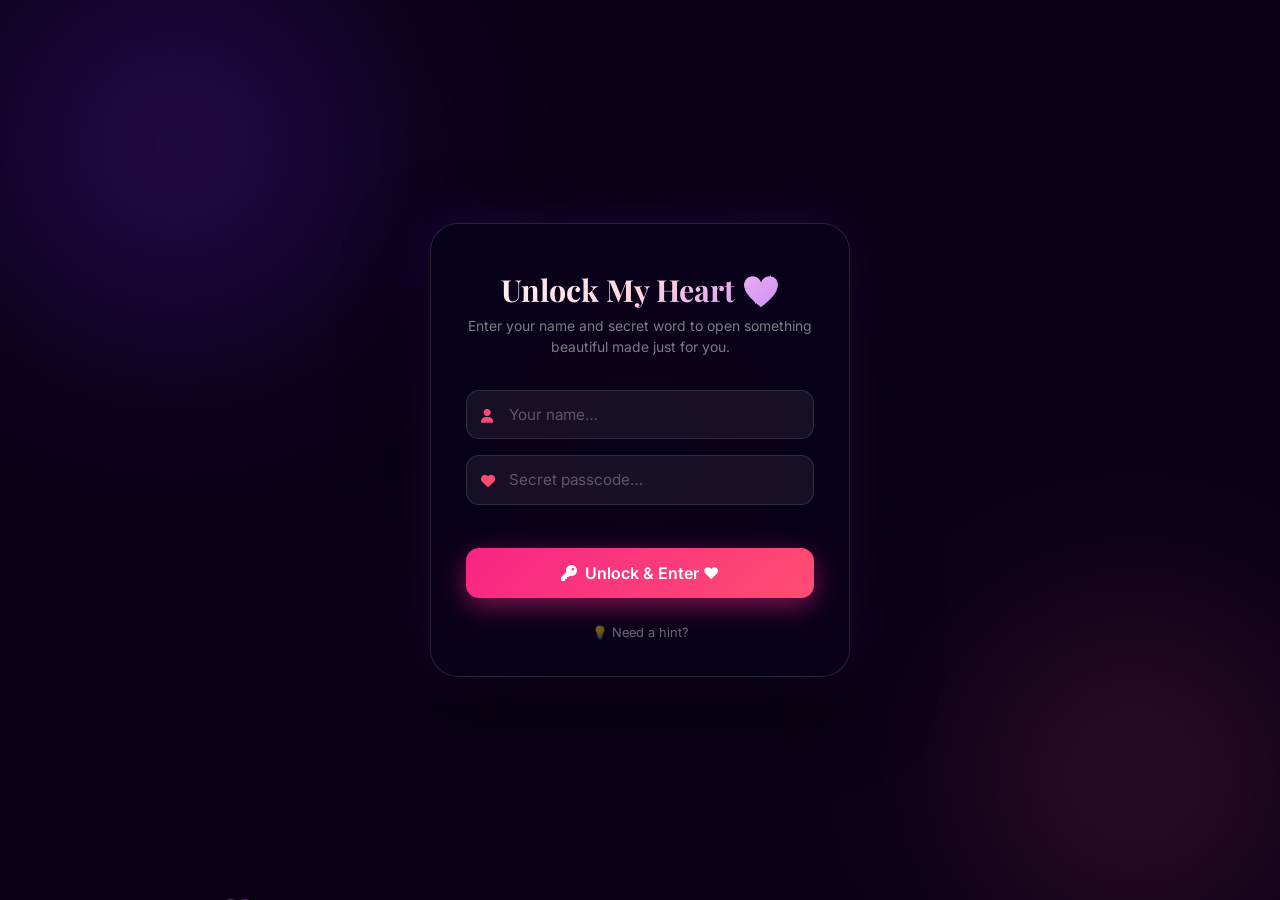
<file: index.html>
<!DOCTYPE html>
<html lang="en">
<head>
    <meta charset="UTF-8">
    <meta name="viewport" content="width=device-width, initial-scale=1.0">
    <title>Unlock My Heart 🔒</title>
    <link href="https://fonts.googleapis.com/css2?family=Playfair+Display:ital,wght@0,400;0,700;1,400&family=Inter:wght@300;400;500;600&display=swap" rel="stylesheet">
    <link rel="stylesheet" href="https://cdnjs.cloudflare.com/ajax/libs/font-awesome/6.5.0/css/all.min.css">
    <style>
    *, *::before, *::after { box-sizing: border-box; margin: 0; padding: 0; }
    :root {
        --rose: #ff4b72; --gold: #ffd166; --purple: #7b2ff7;
        --bg: #0a0118; --border: rgba(255,255,255,0.13);
        --skin: #fde6b8; --skin2: #f4b97a;
        --hair: #4a1d96; --hair2: #7c3aed;
        --body-col: #7c3aed; --body2: #5b21b6;
    }
    html, body { height:100%; overflow:hidden; background:var(--bg); font-family:'Inter',sans-serif; color:white; }
    #bgCanvas { position:fixed; inset:0; z-index:0; }
    .bg-glow { position:fixed; border-radius:50%; filter:blur(90px); z-index:0; pointer-events:none; }
    .g1 { width:550px;height:550px; background:radial-gradient(circle,rgba(123,47,247,.3),transparent 70%); top:-130px;left:-100px; animation:gd1 9s ease-in-out infinite; }
    .g2 { width:450px;height:450px; background:radial-gradient(circle,rgba(255,75,114,.25),transparent 70%); bottom:-100px;right:-80px; animation:gd2 11s ease-in-out infinite; }
    .g3 { width:300px;height:300px; background:radial-gradient(circle,rgba(255,209,102,.12),transparent 70%); top:50%;left:50%;transform:translate(-50%,-50%); animation:gp 5s ease-in-out infinite; }
    @keyframes gd1{0%,100%{transform:translate(0,0);}50%{transform:translate(38px,30px);}}
    @keyframes gd2{0%,100%{transform:translate(0,0);}50%{transform:translate(-32px,-24px);}}
    @keyframes gp{0%,100%{opacity:.5;transform:translate(-50%,-50%)scale(1);}50%{opacity:1;transform:translate(-50%,-50%)scale(1.3);}}

    /* =========== LOGIN PAGE =========== */
    #page { position:relative;z-index:10;min-height:100vh;display:flex;align-items:center;justify-content:center;padding:1rem; }
    .lcard {
        width:100%;max-width:420px;
        background:rgba(10,2,26,.85);border:1px solid var(--border);border-radius:28px;
        padding:2.8rem 2.2rem 2.2rem;
        box-shadow:0 28px 80px rgba(0,0,0,.7),0 0 50px rgba(123,47,247,.2);
        backdrop-filter:blur(22px);animation:cardBreath 5s ease-in-out infinite;
    }
    @keyframes cardBreath{0%,100%{box-shadow:0 28px 80px rgba(0,0,0,.7),0 0 50px rgba(123,47,247,.2);}50%{box-shadow:0 28px 80px rgba(0,0,0,.7),0 0 80px rgba(255,75,114,.22);}}
    @keyframes cardShake{0%,100%{transform:translateX(0);}18%,54%{transform:translateX(-10px);}36%,72%{transform:translateX(10px);}}
    .lcard.shake { animation:cardShake .42s ease; }
    .card-title { font-family:'Playfair Display',serif;font-size:1.9rem;text-align:center;margin-bottom:.4rem;
        background:linear-gradient(135deg,#fff4f8,#ffd6e0,#c77dff);-webkit-background-clip:text;-webkit-text-fill-color:transparent;background-clip:text; }
    .card-sub { font-size:.87rem;color:rgba(255,255,255,.48);text-align:center;margin-bottom:2rem;line-height:1.5; }
    .field { position:relative;margin-bottom:1rem; }
    .field-ico { position:absolute;left:15px;top:50%;transform:translateY(-50%);color:var(--rose);font-size:.88rem;pointer-events:none; }
    .field input { width:100%;padding:.88rem 1rem .88rem 2.6rem;background:rgba(255,255,255,.06);border:1px solid rgba(255,255,255,.11);border-radius:13px;color:white;font-size:.95rem;font-family:'Inter',sans-serif;outline:none;transition:all .3s; }
    .field input::placeholder{color:rgba(255,255,255,.3);}
    .field input:focus{border-color:var(--rose);background:rgba(255,75,114,.08);box-shadow:0 0 18px rgba(255,75,114,.25);}
    .err-msg{color:#ff7597;font-size:.78rem;min-height:1.1rem;margin-bottom:.6rem;padding-left:4px;}
    .sub-btn { width:100%;padding:.95rem;border-radius:13px;border:none;background:linear-gradient(135deg,#f72585,#ff4b72,#c77dff);background-size:200%;animation:btnGrad 4s ease infinite;color:white;font-size:1rem;font-weight:600;font-family:'Inter',sans-serif;cursor:pointer;box-shadow:0 8px 26px rgba(247,37,133,.48);transition:all .3s;display:flex;align-items:center;justify-content:center;gap:.5rem; }
    @keyframes btnGrad{0%,100%{background-position:0% 50%;}50%{background-position:100% 50%;}}
    .sub-btn:hover:not(:disabled){transform:translateY(-2px);box-shadow:0 14px 38px rgba(247,37,133,.6);}
    .sub-btn:disabled{opacity:.65;cursor:not-allowed;transform:none;}
    .hint-row{text-align:center;margin-top:1.4rem;}
    .hint-toggle{background:none;border:none;color:rgba(255,255,255,.4);font-size:.8rem;cursor:pointer;font-family:'Inter',sans-serif;transition:color .25s;}
    .hint-toggle:hover{color:var(--gold);}
    .hint-txt{display:none;margin-top:.4rem;color:var(--gold);font-size:.84rem;animation:fadeUp .35s ease;}
    .hint-txt.show{display:block;}
    @keyframes fadeUp{from{opacity:0;transform:translateY(-5px);}to{opacity:1;transform:translateY(0);}}

    /* ============================================================
       ANIMATION OVERLAY
    ============================================================ */
    #animOv {
        position:fixed;inset:0;z-index:9000;
        background:radial-gradient(ellipse at center,#1c0542 0%,#060015 100%);
        opacity:0;pointer-events:none;transition:opacity .55s ease;
        overflow:hidden;
    }
    #animOv.active{opacity:1;pointer-events:all;}

    /* Stars */
    .star{position:absolute;background:white;border-radius:50%;animation:twink var(--d) ease-in-out var(--delay,0s) infinite;}
    @keyframes twink{0%,100%{opacity:.12;transform:scale(1);}50%{opacity:1;transform:scale(1.6);}}

    /* Floor glow */
    #floorGlow {
        position:absolute;bottom:4%;left:50%;transform:translateX(-50%);
        width:320px;height:30px;
        background:radial-gradient(ellipse,rgba(199,125,255,.4),transparent 70%);
        filter:blur(6px);
        opacity:0;transition:opacity .8s ease;
    }
    #animOv.active #floorGlow { opacity:1; }

    /* Step label */
    #stepLbl {
        position:absolute;top:4%;width:90%;text-align:center;
        font-family:'Playfair Display',serif;font-style:italic;font-size:1.05rem;
        color:rgba(255,255,255,.55);letter-spacing:.06em;
        opacity:0;transition:opacity .4s ease;
    }
    #stepLbl.vis{opacity:1;}

    /* ============================================================
       BIG TOY / DOLL  — absolutely centered
    ============================================================ */
    #dollWrap {
        position:absolute;
        left:50%; top:52%;
        transform:translate(-50%, 200vh) scale(0.82);
        transition:transform 1.1s cubic-bezier(0.34,1.56,0.64,1);
        transform-origin:bottom center;
        display:flex;flex-direction:column;align-items:center;
        z-index:5;
    }
    #dollWrap.entered  { transform:translate(-50%,-52%) scale(0.82); }
    #dollWrap.idle     { animation:dollIdle 2.8s ease-in-out infinite; }
    @keyframes dollIdle{
        0%,100%{transform:translate(-50%,-52%) scale(0.82) rotate(-.6deg);}
        50%{transform:translate(-50%,calc(-52% - 14px)) scale(0.82) rotate(.6deg);}
    }
    #dollWrap.excited  { animation:dollExcited .5s ease-in-out 3; }
    @keyframes dollExcited{
        0%,100%{transform:translate(-50%,-52%) scale(0.82);}
        50%{transform:translate(-50%,calc(-52% - 22px)) scale(0.86);}
    }
    #dollWrap.notice   { animation:dollNotice .65s ease forwards; }
    @keyframes dollNotice{
        0%{transform:translate(-50%,-52%) scale(0.82);}
        40%{transform:translate(-50%,calc(-52% - 26px)) scale(0.82) rotate(3deg);}
        100%{transform:translate(-50%,calc(-52% - 10px)) scale(0.82);}
    }
    #dollWrap.happy    { animation:dollHappy 2s ease-in-out infinite; }
    @keyframes dollHappy{
        0%,100%{transform:translate(-50%,calc(-52% - 10px)) scale(0.82);}
        25%{transform:translate(-50%,calc(-52% - 24px)) scale(0.85) rotate(2deg);}
        75%{transform:translate(-50%,calc(-52% - 6px)) scale(0.8) rotate(-1.5deg);}
    }
    #dollWrap.exit {
        transform:translate(-50%, 200vh) scale(0.82) !important;
        opacity:0 !important;
        transition:transform .9s cubic-bezier(.4,0,.6,1), opacity .7s ease !important;
    }

    /* --- HAIR --- */
    .d-hair {
        width:130px;height:72px;
        background:linear-gradient(160deg,var(--hair),var(--hair2));
        border-radius:50% 50% 0 0;
        position:relative;z-index:1;
        box-shadow:0 -4px 20px rgba(124,58,237,.5);
    }
    .d-bang{position:absolute;background:linear-gradient(135deg,#3b0f6e,#8b5cf6);border-radius:50%;}
    .d-bang:nth-child(1){width:34px;height:44px;top:12px;left:-6px;transform:rotate(-12deg);}
    .d-bang:nth-child(2){width:28px;height:40px;top:16px;left:24px;transform:rotate(-4deg);}
    .d-bang:nth-child(3){width:32px;height:46px;top:8px;left:52px;transform:rotate(4deg);}
    .d-bang:nth-child(4){width:28px;height:42px;top:14px;left:82px;transform:rotate(11deg);}
    .d-bang:nth-child(5){width:22px;height:34px;top:18px;left:108px;transform:rotate(16deg);}
    .d-side{position:absolute;background:linear-gradient(135deg,#3b0f6e,#8b5cf6);border-radius:0 0 60% 60%;}
    .d-side.L{width:24px;height:55px;top:44px;left:-14px;transform:rotate(-8deg);}
    .d-side.R{width:24px;height:55px;top:44px;right:-14px;transform:rotate(8deg);}
    /* hair accessories - sparkle pins */
    .hair-pin{position:absolute;font-size:1rem;top:8px;animation:pinSpin 3s linear infinite;}
    .hair-pin.p1{left:18px;animation-delay:0s;}
    .hair-pin.p2{right:18px;animation-delay:1.5s;}
    @keyframes pinSpin{0%,100%{transform:scale(1) rotate(0deg);}50%{transform:scale(1.4) rotate(180deg);}}

    /* --- HEAD --- */
    .d-head {
        width:130px;height:140px;
        background:linear-gradient(160deg,var(--skin),var(--skin2));
        border-radius:65px 65px 58px 58px;
        position:relative;margin-top:-28px;z-index:2;
        box-shadow:0 12px 32px rgba(244,185,122,.4),inset -6px -8px 18px rgba(200,130,50,.22);
    }
    .d-ear{position:absolute;top:42px;width:22px;height:30px;background:linear-gradient(var(--skin),var(--skin2));border-radius:50%;z-index:1;}
    .d-ear.L{left:-11px;} .d-ear.R{right:-11px;}
    .d-ear-inner{width:10px;height:16px;background:rgba(200,130,50,.25);border-radius:50%;position:absolute;top:6px;left:5px;}

    /* --- EYES --- */
    .d-eye-wrap{position:absolute;top:48px;display:flex;align-items:center;justify-content:center;flex-direction:column;gap:2px;}
    .d-eye-wrap.L{left:18px;} .d-eye-wrap.R{right:18px;}
    .d-eyebrow{width:28px;height:5px;background:#3b0f6e;border-radius:3px;margin-bottom:3px;transition:transform .3s;}
    #dollWrap.excited .d-eyebrow, #dollWrap.happy .d-eyebrow{transform:translateY(-3px) rotate(0deg);}
    .d-eye-white{width:30px;height:30px;background:white;border-radius:50%;position:relative;box-shadow:inset 0 3px 6px rgba(0,0,0,.1);transition:all .3s;}
    .d-pupil{width:16px;height:18px;background:radial-gradient(circle at 35% 35%,#8b5cf6,#1a0350);border-radius:50%;position:absolute;top:5px;left:6px;transition:all .3s;}
    .d-shine1{width:6px;height:6px;background:white;border-radius:50%;position:absolute;top:3px;left:7px;}
    .d-shine2{width:3px;height:3px;background:rgba(255,255,255,.7);border-radius:50%;position:absolute;top:11px;left:4px;}
    .d-lid{position:absolute;top:0;left:0;width:100%;height:0;background:linear-gradient(160deg,var(--skin),var(--skin2));border-radius:50%;transition:height .07s ease;z-index:5;}
    .d-eye-wrap.blink .d-lid{height:100%;}
    #dollWrap.happy .d-eye-white{border-radius:50% 50% 0 0;transform:scaleY(.45);}
    #dollWrap.happy .d-pupil{top:1px;}
    .d-eye-star{position:absolute;top:-12px;right:-4px;font-size:1rem;opacity:0;transition:opacity .4s;}
    #dollWrap.happy .d-eye-star{opacity:1;animation:eSpin 1.1s linear infinite;}
    @keyframes eSpin{to{transform:rotate(360deg) scale(1.3);}}
    /* Lashes */
    .d-lash{position:absolute;top:-2px;width:3px;height:7px;background:#2c1654;border-radius:2px;transform-origin:bottom center;}
    .d-lash:nth-child(1){left:4px;transform:rotate(-20deg);}
    .d-lash:nth-child(2){left:9px;transform:rotate(-8deg);}
    .d-lash:nth-child(3){left:16px;transform:rotate(0deg);}
    .d-lash:nth-child(4){left:22px;transform:rotate(8deg);}
    .d-lash:nth-child(5){left:26px;transform:rotate(18deg);}

    /* --- CHEEKS --- */
    .d-cheek{position:absolute;width:28px;height:18px;background:rgba(255,100,120,.3);border-radius:50%;top:85px;transition:all .4s;}
    .d-cheek.L{left:6px;} .d-cheek.R{right:6px;}
    #dollWrap.happy .d-cheek{background:rgba(255,100,120,.6);width:32px;height:20px;}
    #dollWrap.excited .d-cheek{background:rgba(255,100,120,.5);}

    /* --- NOSE --- */
    .d-nose{position:absolute;bottom:46px;left:50%;transform:translateX(-50%);width:12px;height:8px;border-bottom:3px solid rgba(180,110,60,.4);border-radius:0 0 50% 50%;}

    /* --- MOUTH --- */
    .d-mouth{position:absolute;bottom:22px;left:50%;transform:translateX(-50%);width:30px;height:16px;border:3px solid rgba(180,80,60,.65);border-top:none;border-radius:0 0 28px 28px;transition:all .4s ease;}
    #dollWrap.happy .d-mouth{width:46px;height:24px;bottom:16px;border-color:#c0392b;}
    #dollWrap.excited .d-mouth{width:38px;height:20px;}
    /* little teeth */
    .d-tooth{display:none;position:absolute;bottom:-2px;left:50%;transform:translateX(-50%);width:20px;height:8px;background:white;border-radius:0 0 6px 6px;}
    #dollWrap.happy .d-tooth{display:block;}

    /* --- NECK --- */
    .d-neck{width:34px;height:18px;background:linear-gradient(var(--skin2),#e8a060);margin:-4px auto 0;border-radius:0 0 10px 10px;}

    /* --- BODY --- */
    .d-body {
        width:140px;height:155px;
        background:linear-gradient(155deg,var(--body-col),var(--body2));
        border-radius:70px 70px 52px 52px;
        position:relative;margin-top:-8px;
        box-shadow:0 14px 38px rgba(92,33,182,.55),inset 0 3px 10px rgba(255,255,255,.12);
        display:flex;align-items:center;justify-content:center;overflow:visible;
    }
    .d-collar{position:absolute;top:0;left:50%;transform:translateX(-50%);width:42px;height:22px;background:linear-gradient(160deg,#a855f7,#7c3aed);border-radius:0 0 50% 50%;border-bottom:2px solid rgba(255,255,255,.2);}
    /* shirt detail stripes */
    .d-stripe{position:absolute;width:90%;height:2px;background:rgba(255,255,255,.08);border-radius:2px;}
    .d-stripe:nth-child(2){top:45px;}
    .d-stripe:nth-child(3){top:68px;}
    .d-stripe:nth-child(4){top:91px;}
    /* bow / accessory */
    .d-bow{position:absolute;top:28px;left:50%;transform:translateX(-50%);font-size:1.4rem;}

    /* CHEST DOORS */
    .d-door{position:absolute;top:16px;width:70px;height:105px;z-index:2;transition:transform .75s cubic-bezier(.4,0,.2,1);}
    .d-door.L{left:0;background:linear-gradient(155deg,#6d28d9,#4c1d95);border-radius:0 0 0 30px;transform-origin:left center;border-right:1px solid rgba(255,255,255,.15);}
    .d-door.R{right:0;background:linear-gradient(155deg,#6d28d9,#4c1d95);border-radius:0 0 30px 0;transform-origin:right center;border-left:1px solid rgba(255,255,255,.15);}
    /* door decorations */
    .d-door-star{position:absolute;font-size:.8rem;bottom:14px;left:50%;transform:translateX(-50%);opacity:.4;}
    #dollWrap.open .d-door.L{transform:rotateY(-85deg);}
    #dollWrap.open .d-door.R{transform:rotateY(85deg);}

    /* INNER CHEST */
    .d-inner{position:absolute;inset:16px 0 0 0;border-radius:0 0 52px 52px;z-index:1;
        background:radial-gradient(circle,rgba(255,75,114,0),rgba(255,75,114,0));
        transition:background .9s ease .35s;}
    #dollWrap.open .d-inner{background:radial-gradient(circle,rgba(255,140,170,.5) 0%,rgba(255,75,114,.2) 55%,transparent 80%);}

    /* HEART INSIDE CHEST */
    .d-chest-heart{
        position:absolute;top:60px;left:50%;transform:translateX(-50%);
        font-size:0;z-index:3;opacity:0;
        filter:drop-shadow(0 0 22px #ff4b72) drop-shadow(0 0 40px #ff7597);
        transition:font-size .7s cubic-bezier(0.175,.885,.32,1.275) .4s,
                   opacity .6s ease .4s, top .7s ease .4s;
    }
    #dollWrap.open .d-chest-heart{font-size:3.5rem;opacity:1;top:36px;}
    /* heart blink */
    #dollWrap.heartblink .d-chest-heart{animation:hBlink 1.3s ease-in-out 3;}
    @keyframes hBlink{
        0%,100%{filter:drop-shadow(0 0 22px #ff4b72);transform:translateX(-50%) scale(1);}
        50%{filter:drop-shadow(0 0 60px #ff0044) drop-shadow(0 0 100px #ff4b72) drop-shadow(0 0 140px #ff9999);transform:translateX(-50%) scale(1.35);}
    }

    /* ARMS — 3-part: upper + forearm + hand */
    .d-arm-wrap{position:absolute;top:14px;}
    .d-arm-wrap.L{left:-30px;} .d-arm-wrap.R{right:-30px;}
    .d-upper{width:28px;height:62px;border-radius:14px;background:linear-gradient(160deg,var(--body-col),var(--body2));position:absolute;top:0;left:2px;transform-origin:top center;transition:transform .65s cubic-bezier(.4,0,.2,1);}
    .d-fore{width:24px;height:48px;border-radius:12px;background:linear-gradient(160deg,var(--skin),var(--skin2));position:absolute;top:55px;left:5px;transform-origin:top center;transition:transform .65s cubic-bezier(.4,0,.2,1);}
    .d-hand{width:30px;height:30px;background:radial-gradient(circle,var(--skin),var(--skin2));border-radius:50%;position:absolute;bottom:-12px;left:-2px;box-shadow:0 4px 8px rgba(0,0,0,.2);}
    /* fingers */
    .d-finger{position:absolute;width:7px;height:14px;background:linear-gradient(var(--skin),var(--skin2));border-radius:4px;bottom:22px;}
    .d-finger:nth-child(1){left:2px;height:12px;transform:rotate(-12deg);}
    .d-finger:nth-child(2){left:9px;height:14px;transform:rotate(-4deg);}
    .d-finger:nth-child(3){left:16px;height:15px;transform:rotate(2deg);}
    .d-finger:nth-child(4){left:23px;height:12px;transform:rotate(10deg);}
    /* idle angles */
    .d-arm-wrap.L .d-upper{transform:rotate(-12deg);}
    .d-arm-wrap.R .d-upper{transform:rotate(12deg);}
    /* notice - hands to chest */
    #dollWrap.notice .d-arm-wrap.L .d-upper{transform:rotate(40deg);}
    #dollWrap.notice .d-arm-wrap.R .d-upper{transform:rotate(-40deg);}
    #dollWrap.notice .d-arm-wrap.L .d-fore{transform:rotate(-25deg);}
    #dollWrap.notice .d-arm-wrap.R .d-fore{transform:rotate(25deg);}
    /* open - arms spread wide + up */
    #dollWrap.open .d-arm-wrap.L .d-upper{transform:rotate(-55deg) translateY(-5px);}
    #dollWrap.open .d-arm-wrap.R .d-upper{transform:rotate(55deg) translateY(-5px);}
    #dollWrap.open .d-arm-wrap.L .d-fore{transform:rotate(22deg);}
    #dollWrap.open .d-arm-wrap.R .d-fore{transform:rotate(-22deg);}
    /* excited - arms up high */
    #dollWrap.excited .d-arm-wrap.L .d-upper{transform:rotate(-70deg);}
    #dollWrap.excited .d-arm-wrap.R .d-upper{transform:rotate(70deg);}
    /* happy wave - right arm */
    #dollWrap.happy .d-arm-wrap.R .d-upper{animation:waveUp .6s ease-in-out infinite alternate;}
    #dollWrap.happy .d-arm-wrap.L .d-upper{transform:rotate(-40deg);}
    @keyframes waveUp{0%{transform:rotate(55deg) translateY(-5px);}100%{transform:rotate(15deg) translateY(-15px);}}

    /* LEGS */
    .d-legs{display:flex;gap:12px;margin-top:-5px;}
    .d-leg-wrap{display:flex;flex-direction:column;align-items:center;}
    .d-thigh{width:34px;height:52px;background:linear-gradient(160deg,#5b21b6,#4c1d95);border-radius:0 0 8px 8px;}
    .d-shin{width:28px;height:44px;background:linear-gradient(160deg,var(--skin),var(--skin2));border-radius:0 0 8px 8px;margin-top:-4px;}
    .d-shoe{width:44px;height:20px;background:linear-gradient(135deg,#1e0a3c,#3b0f6e);border-radius:50% 50% 50% 50%/30% 30% 70% 70%;margin-top:-3px;box-shadow:0 5px 12px rgba(0,0,0,.5);}
    .d-shoe-shine{width:14px;height:6px;background:rgba(255,255,255,.2);border-radius:50%;position:relative;top:4px;left:6px;}
    /* leg idle bob */
    #dollWrap.idle .d-leg-wrap:nth-child(1){animation:legBob1 2.8s ease-in-out infinite;}
    #dollWrap.idle .d-leg-wrap:nth-child(2){animation:legBob2 2.8s ease-in-out infinite;}
    @keyframes legBob1{0%,100%{transform:rotate(0deg);}50%{transform:rotate(2deg) translateY(2px);}}
    @keyframes legBob2{0%,100%{transform:rotate(0deg);}50%{transform:rotate(-2deg) translateY(2px);}}
    /* happy bouncing legs */
    #dollWrap.happy .d-leg-wrap:nth-child(1){animation:legHappy1 .5s ease-in-out infinite alternate;}
    #dollWrap.happy .d-leg-wrap:nth-child(2){animation:legHappy2 .5s ease-in-out infinite alternate .25s;}
    @keyframes legHappy1{0%{transform:rotate(-6deg) translateY(0);}100%{transform:rotate(0deg) translateY(-8px);}}
    @keyframes legHappy2{0%{transform:rotate(6deg) translateY(0);}100%{transform:rotate(0deg) translateY(-8px);}}

    /* ORBIT RINGS */
    .d-orbit{position:absolute;border-radius:50%;border:2px solid rgba(255,75,114,0);pointer-events:none;transition:all .8s ease;}
    .d-orbit.o1{width:250px;height:250px;top:50%;left:50%;transform:translate(-50%,-50%);}
    .d-orbit.o2{width:320px;height:320px;top:50%;left:50%;transform:translate(-50%,-50%);transition-delay:.12s;}
    .d-orbit.o3{width:390px;height:390px;top:50%;left:50%;transform:translate(-50%,-50%);transition-delay:.24s;}
    #dollWrap.open .d-orbit.o1{border-color:rgba(255,75,114,.5);box-shadow:0 0 30px rgba(255,75,114,.3);animation:orb1 4s linear infinite;}
    #dollWrap.open .d-orbit.o2{border-color:rgba(199,125,255,.35);box-shadow:0 0 25px rgba(199,125,255,.2);animation:orb2 6s linear infinite reverse;}
    #dollWrap.open .d-orbit.o3{border-color:rgba(255,209,102,.2);animation:orb1 9s linear infinite;}
    @keyframes orb1{to{transform:translate(-50%,-50%)rotate(360deg);}}
    @keyframes orb2{to{transform:translate(-50%,-50%)rotate(360deg);}}
    /* orbit dots */
.od{position:absolute;width:10px;height:10px;border-radius:50%;top:-5px;left:50%;transform:translateX(-50%);}

    /* ============================================================
       LOCK PANEL
    ============================================================ */
    #lockPanel {
        position:absolute;
        left:50%; top:50%;
        transform:translate(-50%, -40%) scale(.8);
        display:flex;flex-direction:column;align-items:center;gap:1.4rem;
        opacity:0;
        transition:opacity .7s ease,transform .7s cubic-bezier(0.34,1.56,.64,1);
        z-index:5;
    }
    #lockPanel.vis{opacity:1;transform:translate(-50%,-50%) scale(1);}

    .lock-circle {
        width:140px;height:140px;
        background:rgba(255,255,255,.07);border:3px solid rgba(255,75,114,.4);border-radius:50%;
        display:flex;align-items:center;justify-content:center;font-size:4rem;
        box-shadow:0 0 50px rgba(255,75,114,.45),inset 0 0 25px rgba(255,75,114,.12);
        position:relative;transition:all .6s ease;
    }
    /* rings around lock */
    .lock-ring{position:absolute;border-radius:50%;border:1.5px solid rgba(255,75,114,.25);animation:lockRingPulse 2s ease-in-out infinite;}
    .lock-ring.r1{width:170px;height:170px;animation-delay:0s;}
    .lock-ring.r2{width:205px;height:205px;animation-delay:.4s;}
    .lock-ring.r3{width:240px;height:240px;animation-delay:.8s;}
    @keyframes lockRingPulse{0%,100%{opacity:.3;transform:scale(1);}50%{opacity:.7;transform:scale(1.04);}}

    .lock-circle.typing{animation:lkTyping .35s ease-in-out infinite alternate;}
    @keyframes lkTyping{0%{box-shadow:0 0 40px rgba(255,75,114,.4);}100%{box-shadow:0 0 80px rgba(255,209,102,.7),0 0 120px rgba(255,209,102,.3);}}
    .lock-circle.unlocked{
        background:rgba(255,209,102,.18);border-color:rgba(255,209,102,.8);
        box-shadow:0 0 100px rgba(255,209,102,.8),0 0 180px rgba(255,209,102,.35);
        transform:scale(1.2);
    }
    #lockIconEl{transition:all .5s ease;display:block;}
    .lock-circle.unlocked #lockIconEl{animation:lockOpenSpin .6s cubic-bezier(0.34,1.56,.64,1);}
    @keyframes lockOpenSpin{0%{transform:scale(0) rotate(-180deg);}100%{transform:scale(1) rotate(0deg);}}

    /* PASSWORD DOTS */
    #passDisplay{display:flex;gap:14px;align-items:center;height:40px;opacity:0;transition:opacity .4s ease;}
    #passDisplay.vis{opacity:1;}
    .pass-dot{width:18px;height:18px;border:2.5px solid rgba(255,75,114,.5);border-radius:50%;background:transparent;transform:scale(0);transition:transform .3s cubic-bezier(0.34,1.56,.64,1),background .2s ease,border-color .2s ease,box-shadow .2s ease;}
    .pass-dot.filled{background:var(--rose);border-color:var(--rose);transform:scale(1);box-shadow:0 0 14px rgba(255,75,114,.8);}
    .pass-dot.gold{background:var(--gold);border-color:var(--gold);box-shadow:0 0 18px rgba(255,209,102,.9);transform:scale(1.2);}

    #lockCap{font-family:'Playfair Display',serif;font-size:1.15rem;color:rgba(255,255,255,.7);text-align:center;opacity:0;transition:opacity .4s ease;min-height:1.8rem;}
    #lockCap.vis{opacity:1;}
    #unlockMsg{font-family:'Playfair Display',serif;font-size:1.55rem;color:white;text-align:center;text-shadow:0 0 35px rgba(255,209,102,.9);opacity:0;transform:scale(.6);transition:opacity .7s ease,transform .7s cubic-bezier(0.34,1.56,.64,1);}
    #unlockMsg.vis{opacity:1;transform:scale(1);}

    /* ============================================================
       BURST HEARTS
    ============================================================ */
    .bheart{position:absolute;font-size:2rem;opacity:0;pointer-events:none;z-index:20;left:50%;top:40%;}
    .bheart.fire{animation:bFly var(--d,2s) cubic-bezier(.2,.6,.4,1) forwards;}
    @keyframes bFly{
        0%{opacity:0;transform:translate(-50%,-50%) scale(.2) rotate(0deg);}
        12%{opacity:1;transform:translate(calc(-50% + var(--x1)),calc(-50% + var(--y1))) scale(1.2) rotate(var(--r1));}
        70%{opacity:.9;transform:translate(calc(-50% + var(--x2)),calc(-50% + var(--y2))) scale(1) rotate(var(--r2));}
        100%{opacity:0;transform:translate(calc(-50% + var(--x3)),calc(-50% + var(--y3))) scale(.3) rotate(var(--r3));}
    }

    /* ============================================================
       TRANSITIONS
    ============================================================ */
    #flashEl{position:fixed;inset:0;z-index:99998;opacity:0;background:white;pointer-events:none;transition:opacity .18s ease;}
    #flashEl.on{opacity:.92;}
    #fadeEl{position:fixed;inset:0;z-index:99999;opacity:0;background:radial-gradient(circle,#1a0535,#050010);pointer-events:none;transition:opacity .9s ease;}
    #fadeEl.on{opacity:1;}

    /* ============================================================
       RESPONSIVE
    ============================================================ */
    @media(max-width:600px){
        .lcard{padding:2rem 1.3rem 1.8rem;border-radius:22px;}
        .card-title{font-size:1.5rem;}
        .d-head{width:100px;height:110px;}
        .d-hair{width:100px;height:56px;}
        .d-body{width:110px;height:122px;}
        .d-door{width:55px;height:83px;}
        .lock-circle{width:110px;height:110px;font-size:3rem;}
        #unlockMsg{font-size:1.2rem;}
    }
    </style>
</head>
<body>

<div class="bg-glow g1"></div>
<div class="bg-glow g2"></div>
<div class="bg-glow g3"></div>
<canvas id="bgCanvas"></canvas>

<!-- ===== LOGIN CARD ===== -->
<div id="page">
    <div class="lcard" id="loginCard">
        <h1 class="card-title">Unlock My Heart 💖</h1>
        <p class="card-sub">Enter your name and secret word to open something beautiful made just for you.</p>
        <form id="loginForm" novalidate>
            <div class="field">
                <span class="field-ico"><i class="fa-solid fa-user"></i></span>
                <input type="text" id="nameIn" placeholder="Your name…" autocomplete="off">
            </div>
            <div class="field">
                <span class="field-ico"><i class="fa-solid fa-heart"></i></span>
                <input type="password" id="passIn" placeholder="Secret passcode…" autocomplete="off">
            </div>
            <p class="err-msg" id="errMsg"></p>
            <button type="submit" class="sub-btn" id="loginBtn">
                <i class="fa-solid fa-key" id="btnIco"></i>
                <span id="btnTxt">Unlock & Enter ❤️</span>
            </button>
        </form>
        <div class="hint-row">
            <button class="hint-toggle" id="hintBtn">💡 Need a hint?</button>
            <p class="hint-txt" id="hintTxt">Username → <strong>joker</strong> &nbsp;|&nbsp; Passcode → <strong>lax</strong> 🔑</p>
        </div>
    </div>
</div>

<!-- ===== FULL-SCREEN ANIMATION OVERLAY ===== -->
<div id="animOv">
    <div id="starField"></div>
    <div id="floorGlow"></div>
    <div id="stepLbl"></div>
    <div id="burstContainer"></div>

    <!-- THE BIG DOLL -->
    <div id="dollWrap">
        <!-- Orbit rings -->
        <div class="d-orbit o3"><div class="od" style="background:#ffd166;box-shadow:0 0 10px #ffd166;"></div></div>
        <div class="d-orbit o2"><div class="od" style="background:#c77dff;box-shadow:0 0 10px #c77dff;"></div></div>
        <div class="d-orbit o1"><div class="od" style="background:#ff4b72;box-shadow:0 0 10px #ff4b72;"></div></div>

        <!-- Hair -->
        <div class="d-hair">
            <span class="hair-pin p1">⭐</span>
            <span class="hair-pin p2">💫</span>
            <div class="d-bang"></div><div class="d-bang"></div><div class="d-bang"></div>
            <div class="d-bang"></div><div class="d-bang"></div>
            <div class="d-side L"></div><div class="d-side R"></div>
        </div>

        <!-- Head -->
        <div class="d-head">
            <div class="d-ear L"><div class="d-ear-inner"></div></div>
            <div class="d-ear R"><div class="d-ear-inner"></div></div>

            <!-- Left eye -->
            <div class="d-eye-wrap L" id="eyeL">
                <div class="d-eyebrow"></div>
                <div class="d-eye-white">
                    <div class="d-lash"></div><div class="d-lash"></div><div class="d-lash"></div><div class="d-lash"></div><div class="d-lash"></div>
                    <div class="d-pupil">
                        <div class="d-shine1"></div>
                        <div class="d-shine2"></div>
                    </div>
                    <div class="d-lid"></div>
                </div>
                <span class="d-eye-star">✨</span>
            </div>

            <!-- Right eye -->
            <div class="d-eye-wrap R" id="eyeR">
                <div class="d-eyebrow"></div>
                <div class="d-eye-white">
                    <div class="d-lash"></div><div class="d-lash"></div><div class="d-lash"></div><div class="d-lash"></div><div class="d-lash"></div>
                    <div class="d-pupil">
                        <div class="d-shine1"></div>
                        <div class="d-shine2"></div>
                    </div>
                    <div class="d-lid"></div>
                </div>
                <span class="d-eye-star">✨</span>
            </div>

            <div class="d-cheek L"></div>
            <div class="d-cheek R"></div>
            <div class="d-nose"></div>
            <div class="d-mouth"><div class="d-tooth"></div></div>
        </div>

        <!-- Neck -->
        <div class="d-neck"></div>

        <!-- Body -->
        <div class="d-body">
            <div class="d-collar"></div>
            <div class="d-stripe"></div><div class="d-stripe"></div><div class="d-stripe"></div>
            <div class="d-bow">🎀</div>
            <div class="d-inner"></div>
            <div class="d-door L"><div class="d-door-star">⭐</div></div>
            <div class="d-door R"><div class="d-door-star">⭐</div></div>
            <div class="d-chest-heart">💖</div>

            <!-- LEFT ARM -->
            <div class="d-arm-wrap L">
                <div class="d-upper"></div>
                <div class="d-fore">
                    <div class="d-hand">
                        <div class="d-finger"></div><div class="d-finger"></div>
                        <div class="d-finger"></div><div class="d-finger"></div>
                    </div>
                </div>
            </div>

            <!-- RIGHT ARM -->
            <div class="d-arm-wrap R">
                <div class="d-upper"></div>
                <div class="d-fore">
                    <div class="d-hand">
                        <div class="d-finger"></div><div class="d-finger"></div>
                        <div class="d-finger"></div><div class="d-finger"></div>
                    </div>
                </div>
            </div>
        </div>

        <!-- Legs -->
        <div class="d-legs">
            <div class="d-leg-wrap">
                <div class="d-thigh"></div>
                <div class="d-shin"></div>
                <div class="d-shoe"><div class="d-shoe-shine"></div></div>
            </div>
            <div class="d-leg-wrap">
                <div class="d-thigh"></div>
                <div class="d-shin"></div>
                <div class="d-shoe"><div class="d-shoe-shine"></div></div>
            </div>
        </div>
    </div><!-- end dollWrap -->

    <!-- LOCK PANEL -->
    <div id="lockPanel">
        <div class="lock-circle" id="lockCircle">
            <div class="lock-ring r1"></div>
            <div class="lock-ring r2"></div>
            <div class="lock-ring r3"></div>
            <span id="lockIconEl">🔒</span>
        </div>
        <div id="passDisplay"></div>
        <div id="lockCap">Entering secret passcode…</div>
        <div id="unlockMsg">🎉 Unlocked! Your surprise is opening… 💖</div>
    </div>

</div><!-- end animOv -->

<div id="flashEl"></div>
<div id="fadeEl"></div>

<script>
/* ============================================================
   AMBIENT CANVAS HEARTS
============================================================ */
(function(){
    const c=document.getElementById('bgCanvas'),ctx=c.getContext('2d');
    let W=c.width=innerWidth,H=c.height=innerHeight;
    addEventListener('resize',()=>{W=c.width=innerWidth;H=c.height=innerHeight;});
    const COLS=['#ff4b72','#ff7597','#c77dff','#ffd166','#f72585','#a855f7'];
    const pts=Array.from({length:35},()=>mkP());
    function mkP(){return{x:Math.random()*W,y:H+Math.random()*140,sz:Math.random()*14+6,vy:Math.random()*.85+.28,vx:(Math.random()-.5)*.38,a:Math.random()*.42+.1,col:COLS[Math.random()*COLS.length|0],w:Math.random()*Math.PI*2};}
    function hrt(x,y,s,col,a){ctx.save();ctx.globalAlpha=a;ctx.fillStyle=col;ctx.beginPath();ctx.moveTo(x,y+s*.35);ctx.bezierCurveTo(x,y,x-s,y,x-s,y+s*.35);ctx.bezierCurveTo(x-s,y+s*.7,x,y+s*1.1,x,y+s*1.1);ctx.bezierCurveTo(x,y+s*1.1,x+s,y+s*.7,x+s,y+s*.35);ctx.bezierCurveTo(x+s,y,x,y,x,y+s*.35);ctx.fill();ctx.restore();}
    (function loop(){ctx.clearRect(0,0,W,H);for(const p of pts){p.w+=.013;p.y-=p.vy;p.x+=Math.sin(p.w)*.5+p.vx;if(p.y<-35)Object.assign(p,mkP(),{y:H+35,x:Math.random()*W});hrt(p.x,p.y,p.sz,p.col,p.a);}requestAnimationFrame(loop);})();
})();

/* ============================================================
   STARS
============================================================ */
(function(){
    const sf=document.getElementById('starField');
    for(let i=0;i<65;i++){
        const s=document.createElement('div');s.className='star';
        const sz=Math.random()*2.8+1;
        s.style.cssText=`width:${sz}px;height:${sz}px;left:${Math.random()*100}%;top:${Math.random()*100}%;--d:${Math.random()*3+1.5}s;--delay:${Math.random()*3}s;`;
        sf.appendChild(s);
    }
})();

/* ============================================================
   BURST HEARTS
============================================================ */
(function(){
    const bc=document.getElementById('burstContainer');
    const data=[
        {e:'💗',x1:'-35px',y1:'-90px',x2:'-90px',y2:'-200px',x3:'-125px',y3:'-310px',r1:'-12deg',r2:'-20deg',r3:'-28deg',d:'2.1s'},
        {e:'💕',x1:'45px', y1:'-80px',x2:'115px',y2:'-190px',x3:'160px',y3:'-295px',r1:'14deg', r2:'22deg', r3:'30deg', d:'2.3s'},
        {e:'✨',x1:'-80px',y1:'-45px',x2:'-185px',y2:'-130px',x3:'-250px',y3:'-220px',r1:'-22deg',r2:'-33deg',r3:'-44deg',d:'1.9s'},
        {e:'💝',x1:'85px', y1:'-40px',x2:'195px',y2:'-120px',x3:'260px',y3:'-210px',r1:'20deg',r2:'30deg',r3:'40deg',d:'2.2s'},
        {e:'🌸',x1:'-15px',y1:'-110px',x2:'-30px',y2:'-230px',x3:'-42px',y3:'-345px',r1:'6deg',r2:'12deg',r3:'18deg',d:'2.0s'},
        {e:'💫',x1:'22px', y1:'-120px',x2:'55px',y2:'-240px',x3:'70px',y3:'-360px',r1:'-9deg',r2:'-17deg',r3:'-25deg',d:'1.8s'},
        {e:'⭐',x1:'-62px',y1:'-100px',x2:'-150px',y2:'-215px',x3:'-205px',y3:'-325px',r1:'-16deg',r2:'-24deg',r3:'-33deg',d:'2.4s'},
        {e:'💞',x1:'65px', y1:'-95px',x2:'155px',y2:'-208px',x3:'210px',y3:'-318px',r1:'16deg',r2:'24deg',r3:'33deg',d:'2.1s'},
        {e:'💖',x1:'5px',  y1:'-108px',x2:'11px',y2:'-235px',x3:'8px',  y3:'-360px',r1:'4deg',r2:'8deg',r3:'11deg',d:'2.5s'},
        {e:'🎀',x1:'-105px',y1:'-60px',x2:'-220px',y2:'-150px',x3:'-295px',y3:'-245px',r1:'-25deg',r2:'-38deg',r3:'-50deg',d:'2.0s'},
        {e:'🌟',x1:'108px',y1:'-55px',x2:'225px',y2:'-140px',x3:'300px',y3:'-235px',r1:'25deg',r2:'38deg',r3:'50deg',d:'2.0s'},
    ];
    data.forEach(h=>{
        const el=document.createElement('div');el.className='bheart';el.textContent=h.e;
        el.style.cssText=`--x1:${h.x1};--y1:${h.y1};--x2:${h.x2};--y2:${h.y2};--x3:${h.x3};--y3:${h.y3};--r1:${h.r1};--r2:${h.r2};--r3:${h.r3};--d:${h.d};`;
        bc.appendChild(el);
    });
})();

/* ============================================================
   PASSWORD DOTS
============================================================ */
const PASSWORD='lax';
const pd=document.getElementById('passDisplay');
for(let i=0;i<PASSWORD.length;i++){
    const d=document.createElement('div');d.className='pass-dot';d.id='pdot'+i;pd.appendChild(d);
}

/* ============================================================
   EYE BLINK SYSTEM
============================================================ */
(function(){
    const L=document.getElementById('eyeL'),R=document.getElementById('eyeR');
    function blink(){
        L.classList.add('blink');R.classList.add('blink');
        setTimeout(()=>{L.classList.remove('blink');R.classList.remove('blink');},115);
        // double blink sometimes
        if(Math.random()<0.3){
            setTimeout(()=>{L.classList.add('blink');R.classList.add('blink');},200);
            setTimeout(()=>{L.classList.remove('blink');R.classList.remove('blink');},310);
        }
        setTimeout(blink,Math.random()*3800+1800);
    }
    setTimeout(blink,1200);
})();

/* ============================================================
   FORM LOGIC
============================================================ */
const VALID_USER='joker',PASS='lax';
document.getElementById('hintBtn').addEventListener('click',()=>document.getElementById('hintTxt').classList.toggle('show'));
document.getElementById('loginForm').addEventListener('submit',function(e){
    e.preventDefault();
    const name=document.getElementById('nameIn').value.trim();
    const pass=document.getElementById('passIn').value.trim().toLowerCase();
    const err=document.getElementById('errMsg'),card=document.getElementById('loginCard');
    err.textContent='';
    if(!name){err.textContent='✦ Please enter your name first.';shake(card);return;}
    if(name.toLowerCase()!==VALID_USER){err.textContent='✦ Hmm, that name doesn\'t seem right 💗';shake(card);return;}
    if(!pass){err.textContent='✦ Please enter the secret passcode.';shake(card);return;}
    if(pass!==PASS){err.textContent='✦ Wrong passcode! Check the hint below 💗';shake(card);return;}
    const btn=document.getElementById('loginBtn');
    btn.disabled=true;
    document.getElementById('btnIco').className='fa-solid fa-spinner fa-spin';
    document.getElementById('btnTxt').textContent='Opening your surprise…';
    startAnimation(name);
});
function shake(el){el.classList.remove('shake');void el.offsetWidth;el.classList.add('shake');el.addEventListener('animationend',()=>el.classList.remove('shake'),{once:true});}

/* ============================================================
   ANIMATION MASTER SEQUENCE
   [0.3s]  Overlay fades in
   [0.5s]  Doll slides UP from bottom (big springy entrance)
   [1.6s]  Doll IDLES (floating bounce)
   [2.0s]  Doll gets EXCITED (arms shoot up)
   [2.8s]  Doll puts hands to chest (NOTICE)
   [3.5s]  Chest OPENS → heart appears
   [4.2s]  Heart BLINKS 3x with big glow pulse
   [5.8s]  Doll goes HAPPY (waves, smiles, bounces)
   [6.6s]  Doll EXITS (slides back down)
   [7.2s]  LOCK panel rises up
   [7.8s]  Password DOTS fill one-by-one
   [9.0s]  LOCK OPENS → hearts burst everywhere
   [10.2s] White flash → dark fade → index.html
============================================================ */
function startAnimation(name){
    const ov=document.getElementById('animOv');
    const dw=document.getElementById('dollWrap');
    const lp=document.getElementById('lockPanel');
    const lc=document.getElementById('lockCircle');
    const li=document.getElementById('lockIconEl');
    const pd2=document.getElementById('passDisplay');
    const lcap=document.getElementById('lockCap');
    const umsg=document.getElementById('unlockMsg');
    const sl=document.getElementById('stepLbl');
    const flash=document.getElementById('flashEl');
    const fade=document.getElementById('fadeEl');

    function label(txt){sl.classList.remove('vis');setTimeout(()=>{sl.textContent=txt;sl.classList.add('vis');},200);}

    // Show overlay
    ov.classList.add('active');

    /* Step 1 — BIG entrance: doll slides up */
    setTimeout(()=>{ label('💃 She\'s here for you…'); dw.classList.add('entered'); }, 400);

    /* Step 2 — Idle float */
    setTimeout(()=>{ dw.classList.add('idle'); }, 1550);

    /* Step 3 — EXCITED: arms fly up, she jumps */
    setTimeout(()=>{
        label('🎉 Something special detected!');
        dw.classList.remove('idle');
        dw.classList.add('excited');
    }, 2100);

    /* Step 4 — NOTICE: hands move to chest */
    setTimeout(()=>{
        label('💗 Feeling it in her heart…');
        dw.classList.remove('excited');
        dw.classList.add('notice');
    }, 3000);

    /* Step 5 — CHEST OPENS */
    setTimeout(()=>{
        dw.classList.remove('notice');
        dw.classList.add('open');
    }, 3750);

    /* Step 6 — HEART BLINKS */
    setTimeout(()=>{ dw.classList.add('heartblink'); }, 4400);

    /* Step 7 — HAPPY: doll waves and bounces */
    setTimeout(()=>{
        label('💖 Love unlocked!');
        dw.classList.remove('heartblink','open');
        dw.classList.add('happy');
    }, 5900);

    /* Step 8 — Doll EXITS down */
    setTimeout(()=>{
        label('🔒 Now for the secret lock…');
        dw.classList.add('exit');
    }, 6700);

    /* Step 9 — LOCK appears */
    setTimeout(()=>{
        dw.style.display='none';
        lp.classList.add('vis');
        pd2.classList.add('vis');
        lcap.classList.add('vis');
    }, 7400);

    /* Step 10 — Dots auto-type */
    for(let i=0;i<PASSWORD.length;i++){
        setTimeout(()=>{
            document.getElementById('pdot'+i).classList.add('filled');
            lc.classList.add('typing');
        }, 7700 + i*430);
    }

    const allDone = 7700 + (PASSWORD.length-1)*430 + 350;

    /* Dots go GOLD */
    setTimeout(()=>{
        lc.classList.remove('typing');
        document.querySelectorAll('.pass-dot').forEach(d=>d.classList.add('gold'));
        lcap.textContent='✓ Passcode accepted!';
    }, allDone);

    /* Step 11 — LOCK OPENS */
    const openAt = allDone + 650;
    setTimeout(()=>{
        label('🔓 Opening your surprise…');
        li.textContent='🔓';
        lc.classList.add('unlocked');
        lcap.classList.remove('vis');
        umsg.classList.add('vis');
        document.querySelectorAll('.bheart').forEach(h=>h.classList.add('fire'));
    }, openAt);

    /* Step 12 — Flash and navigate */
    setTimeout(()=>{ flash.classList.add('on'); }, openAt+1300);
    setTimeout(()=>{ flash.classList.remove('on'); fade.classList.add('on'); }, openAt+1530);
    setTimeout(()=>{ window.location.href='home.html'; }, openAt+2400);
}
</script>
</body>
</html>
</file>
